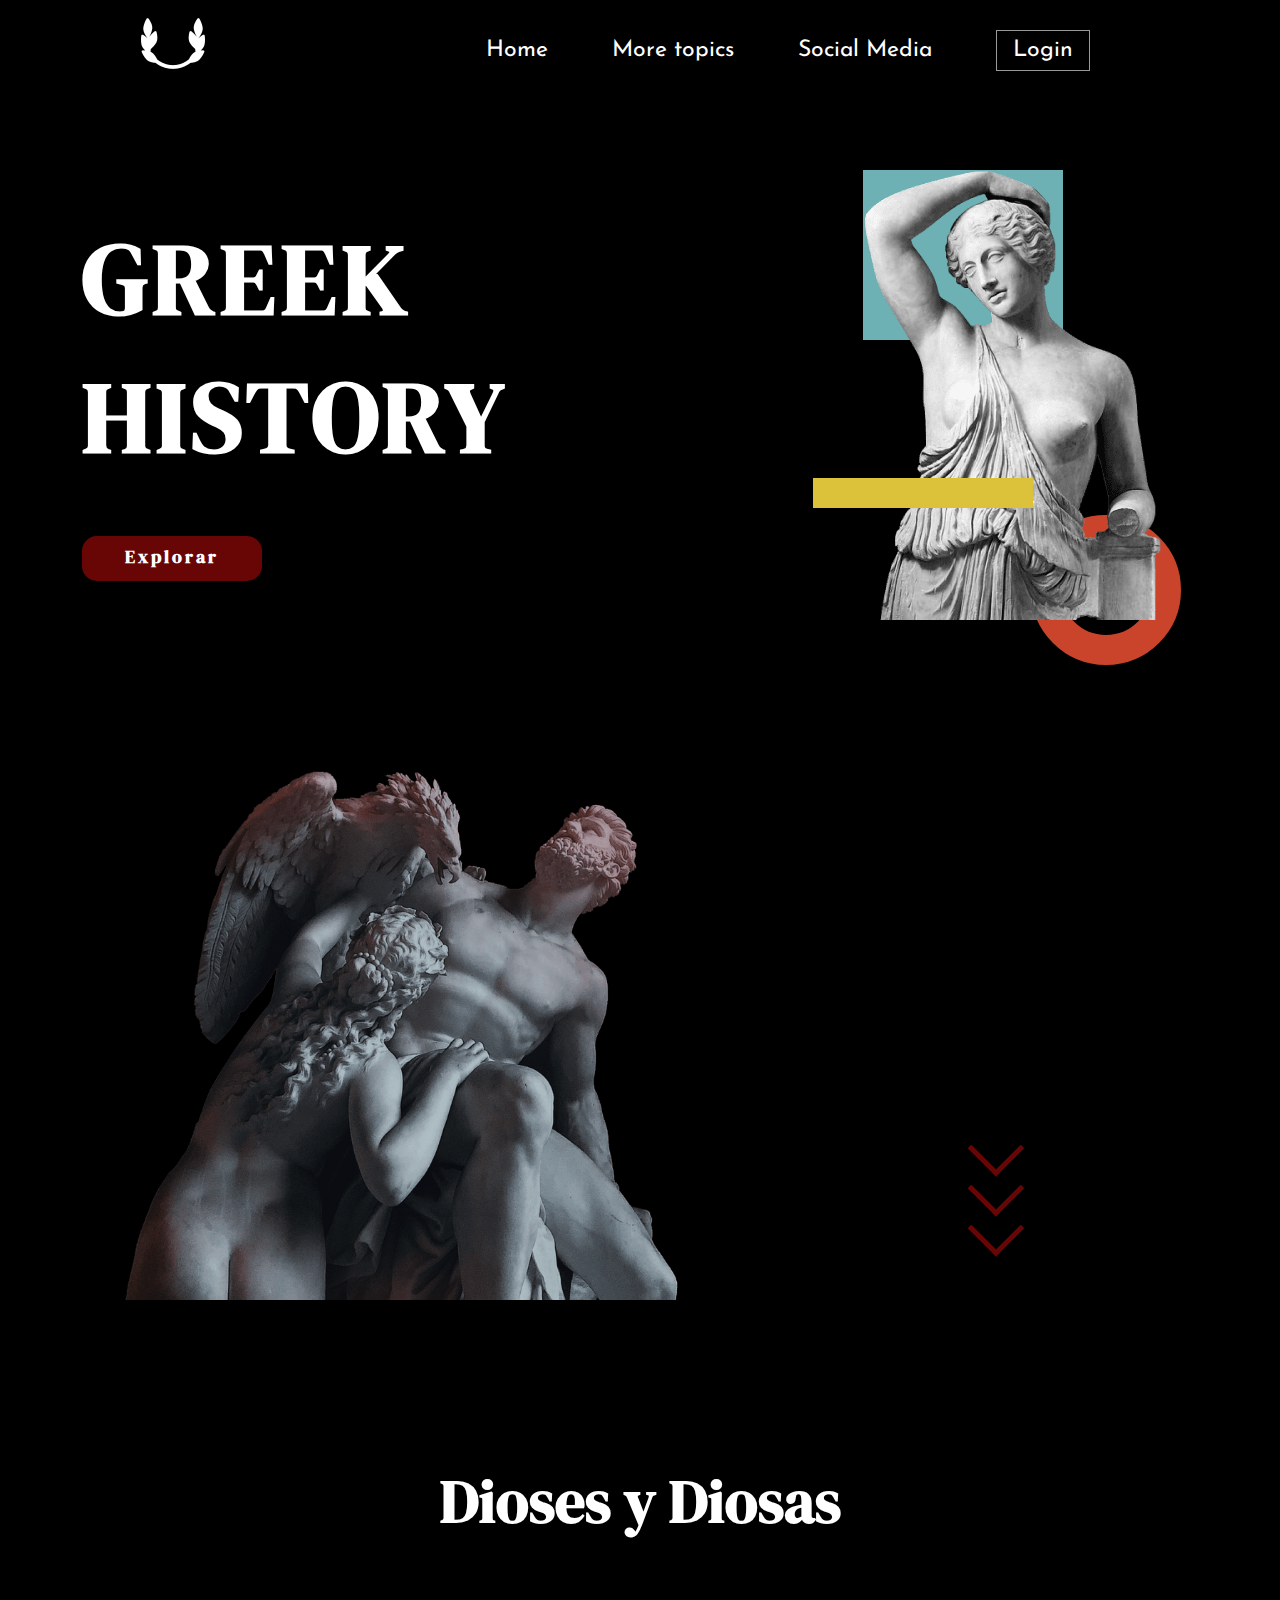
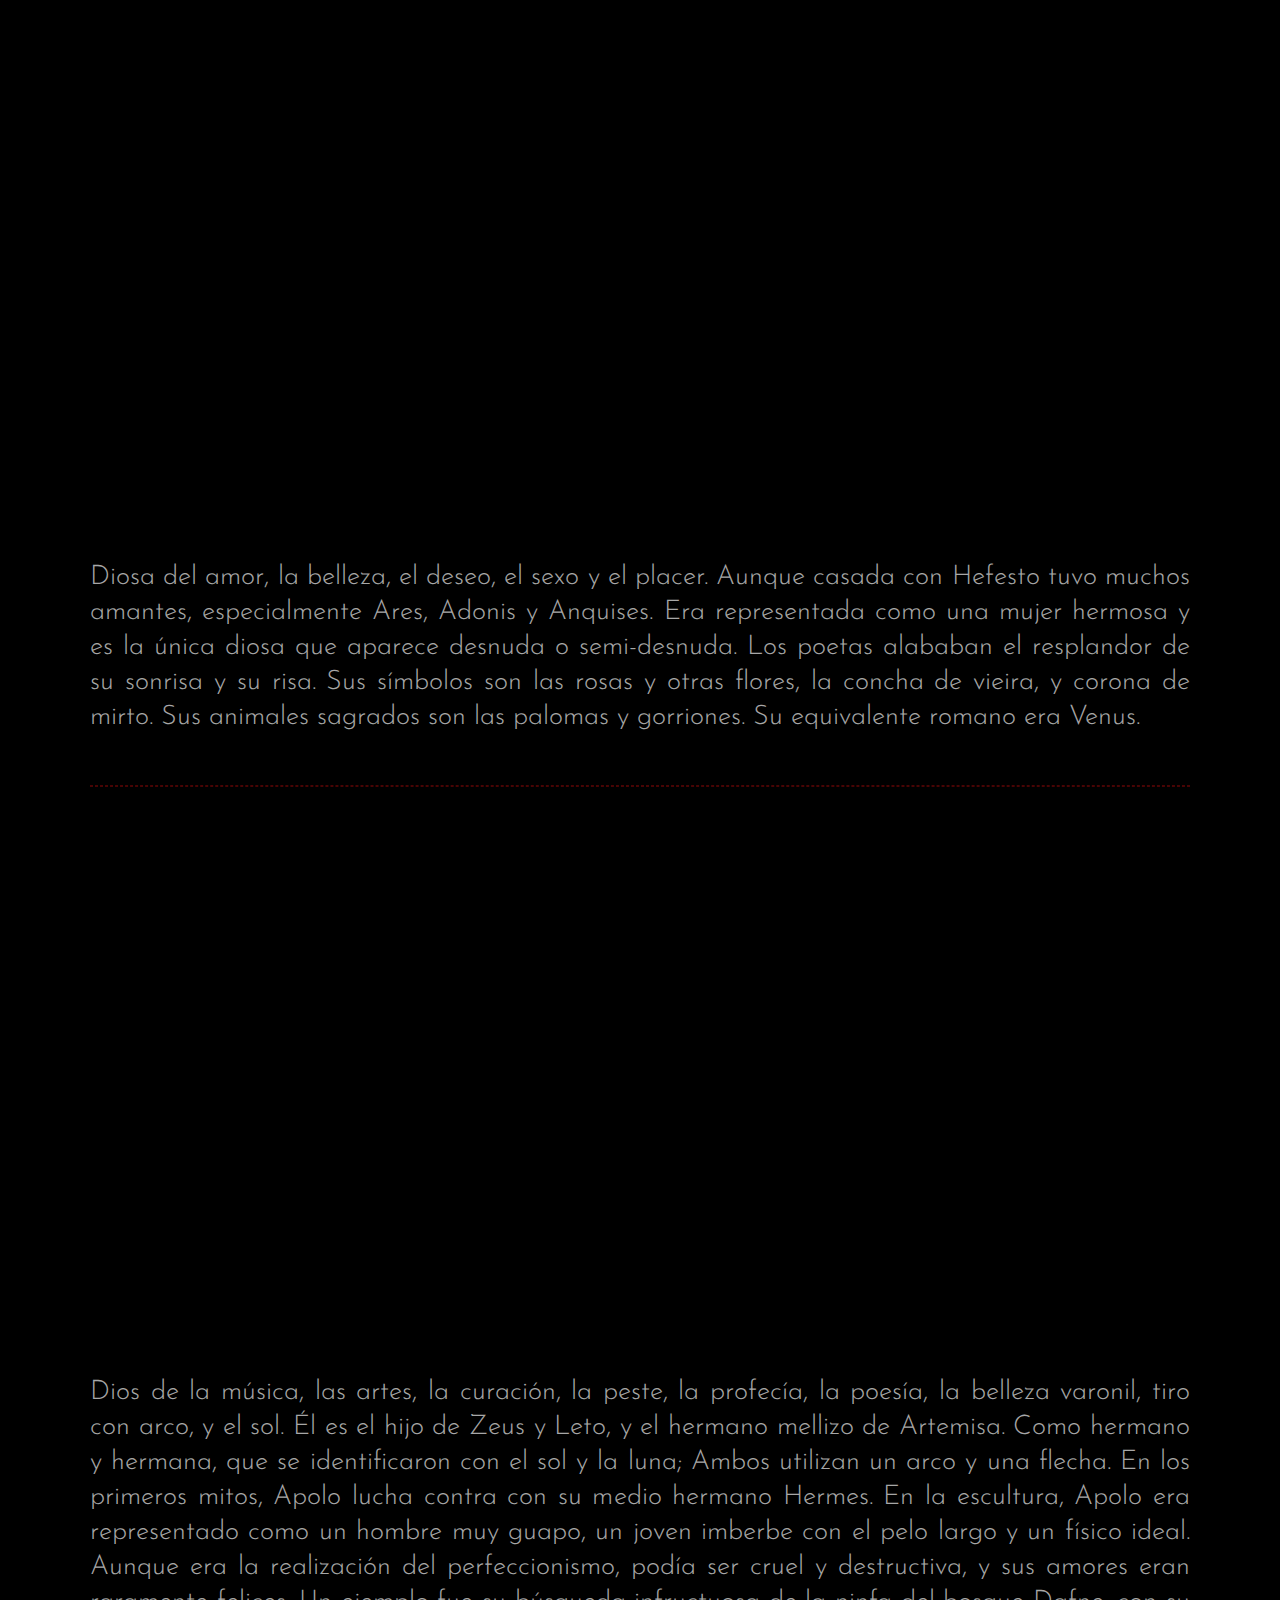
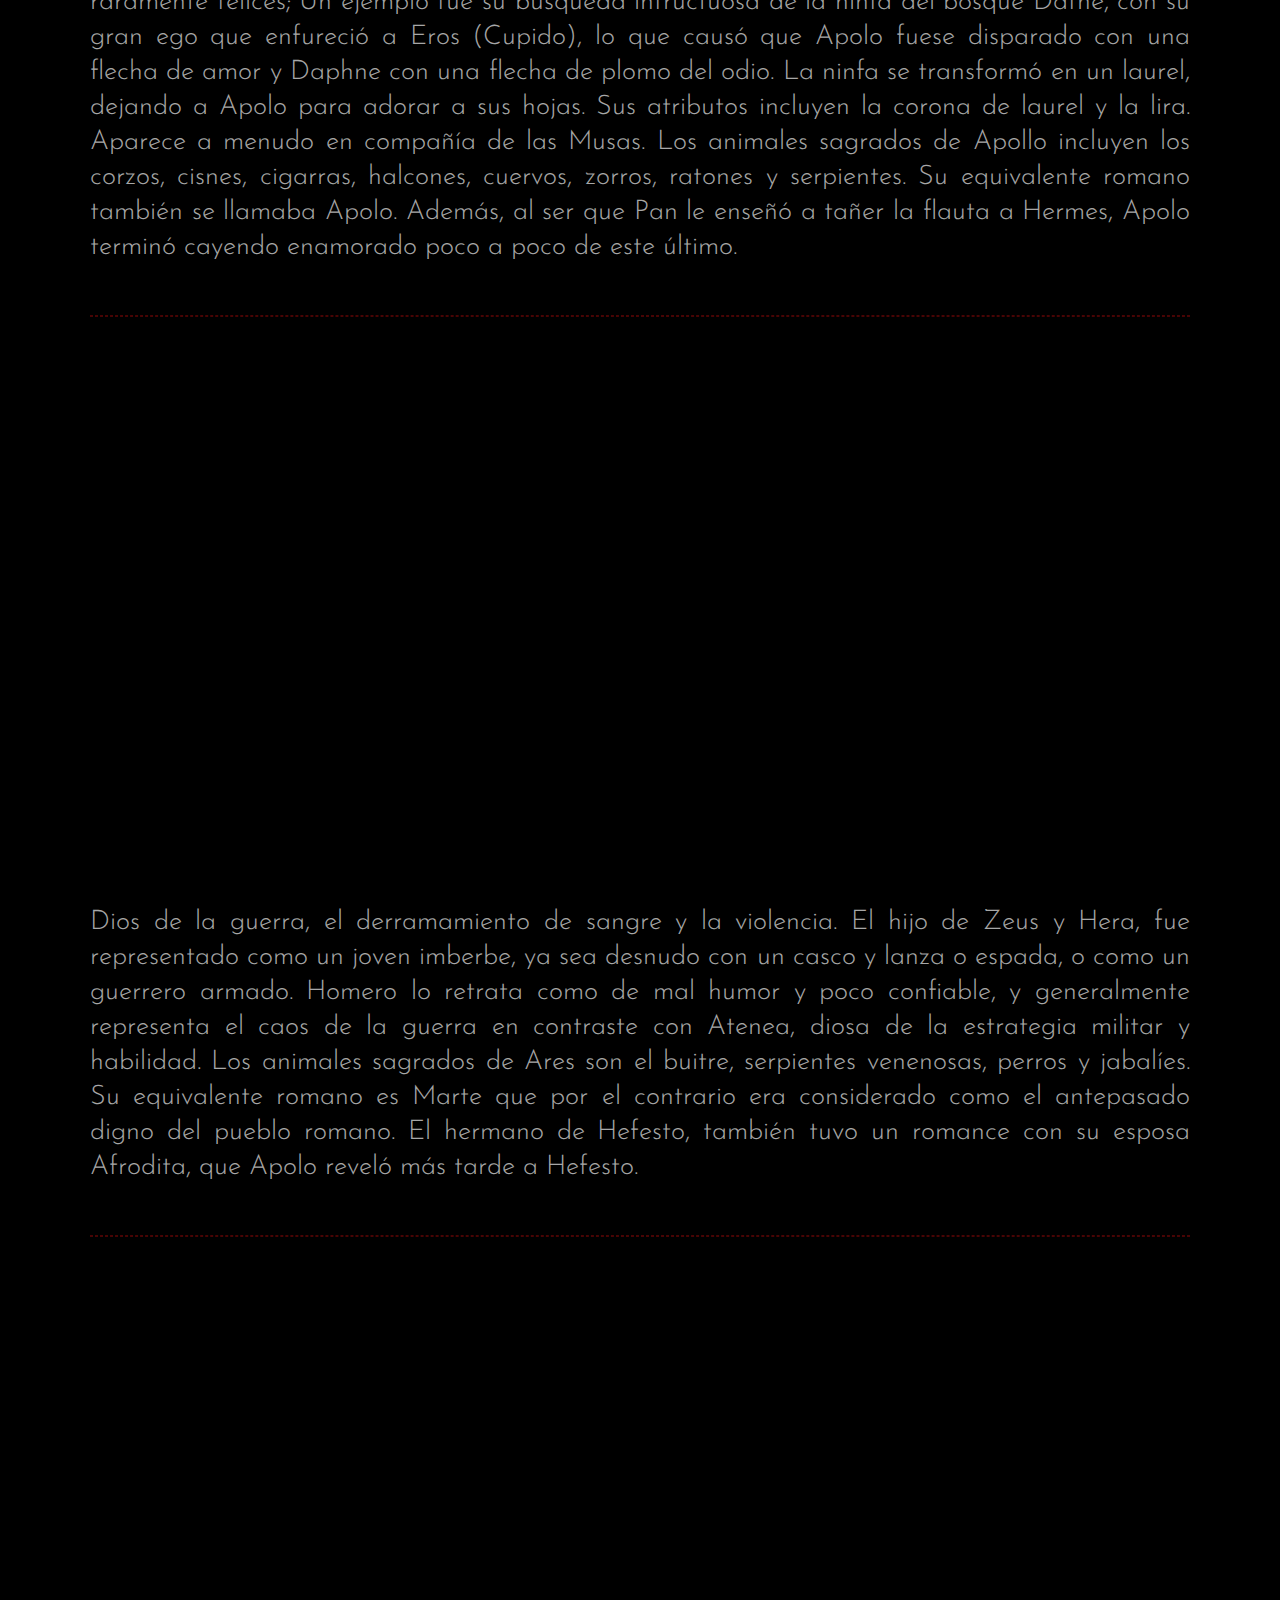
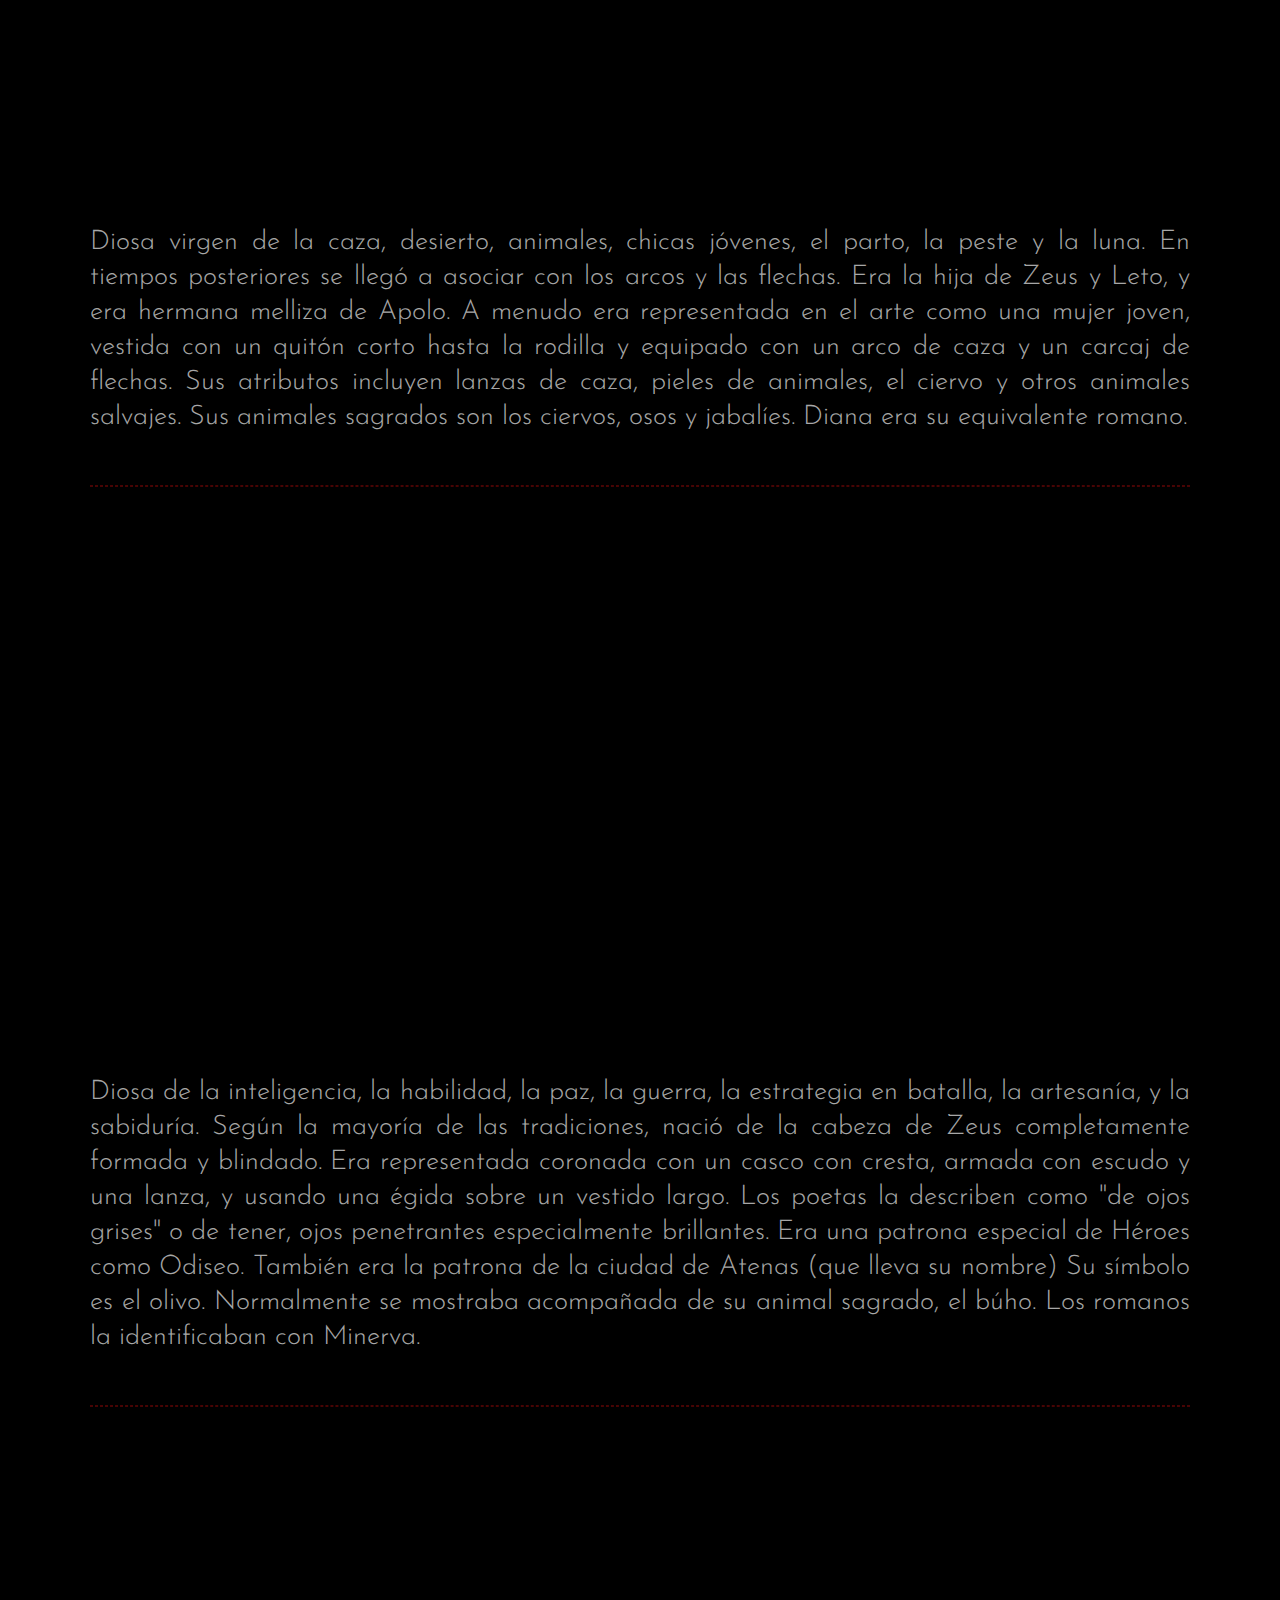
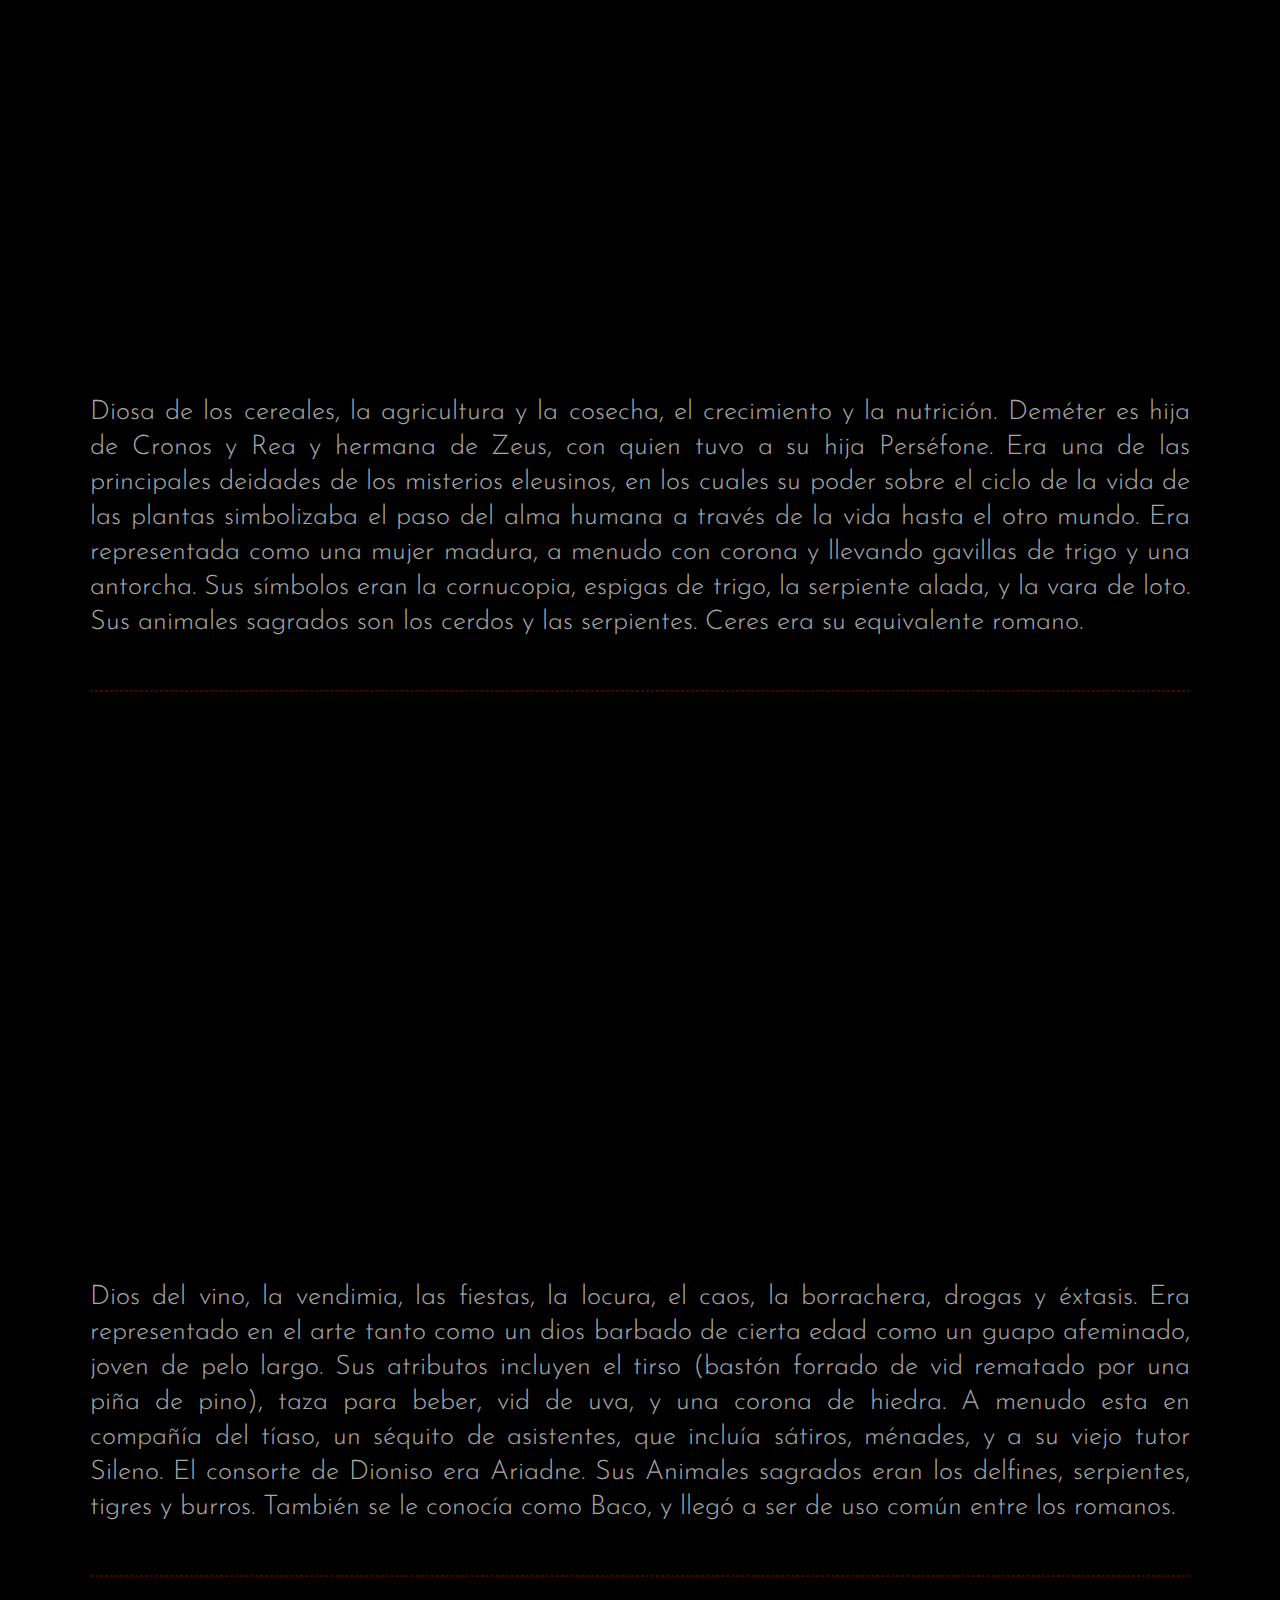
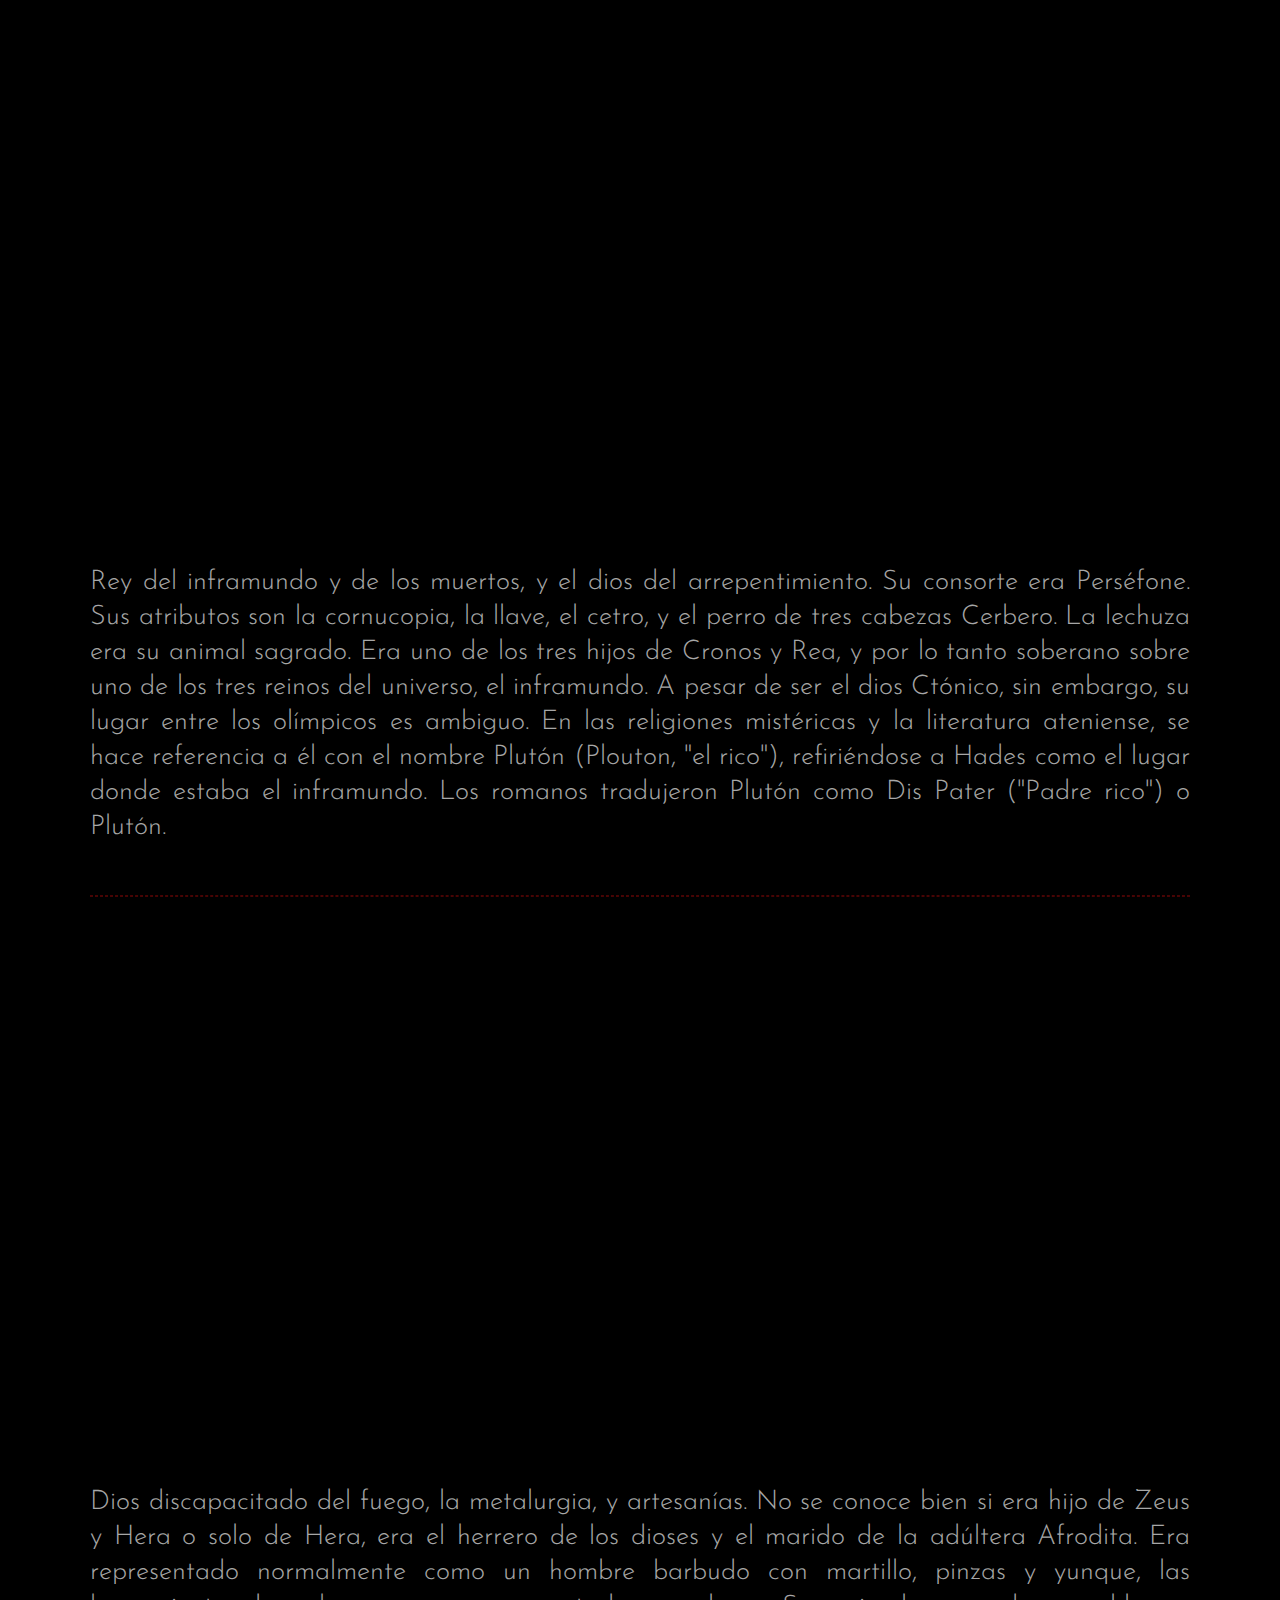
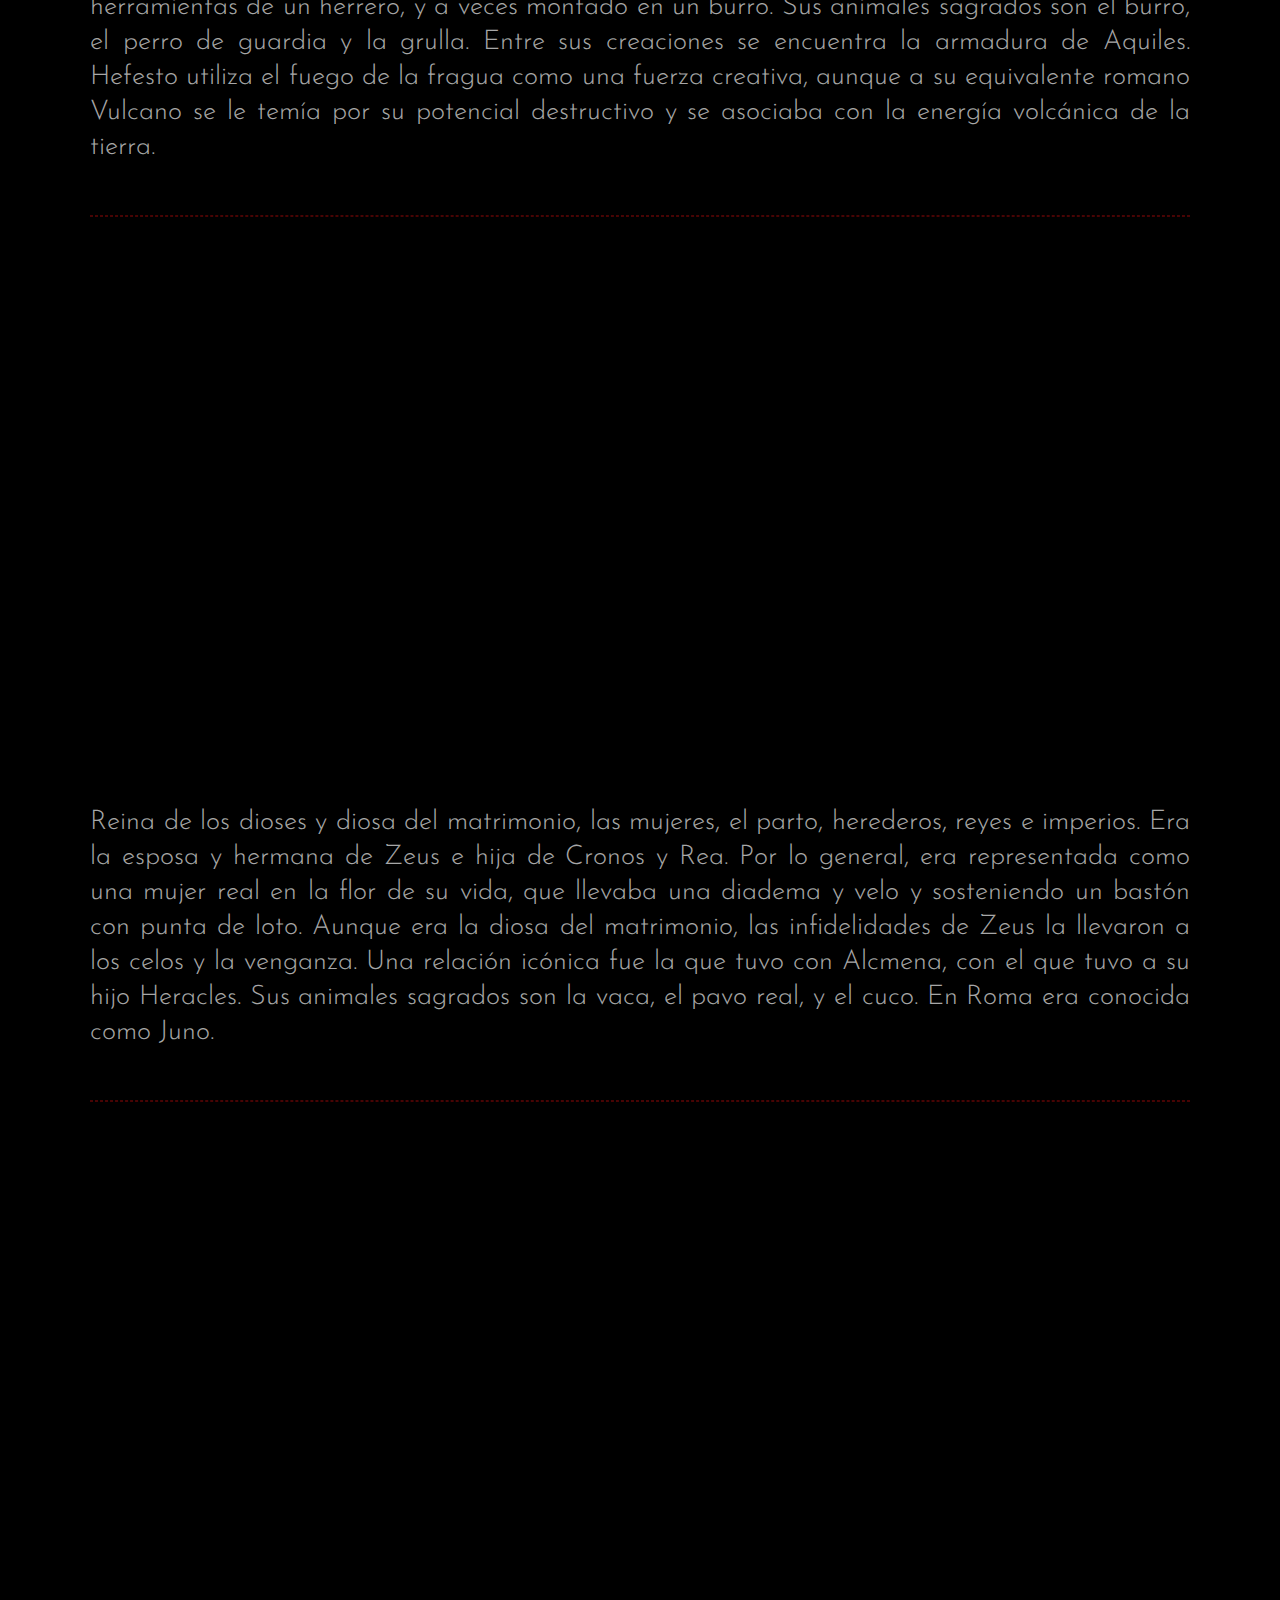
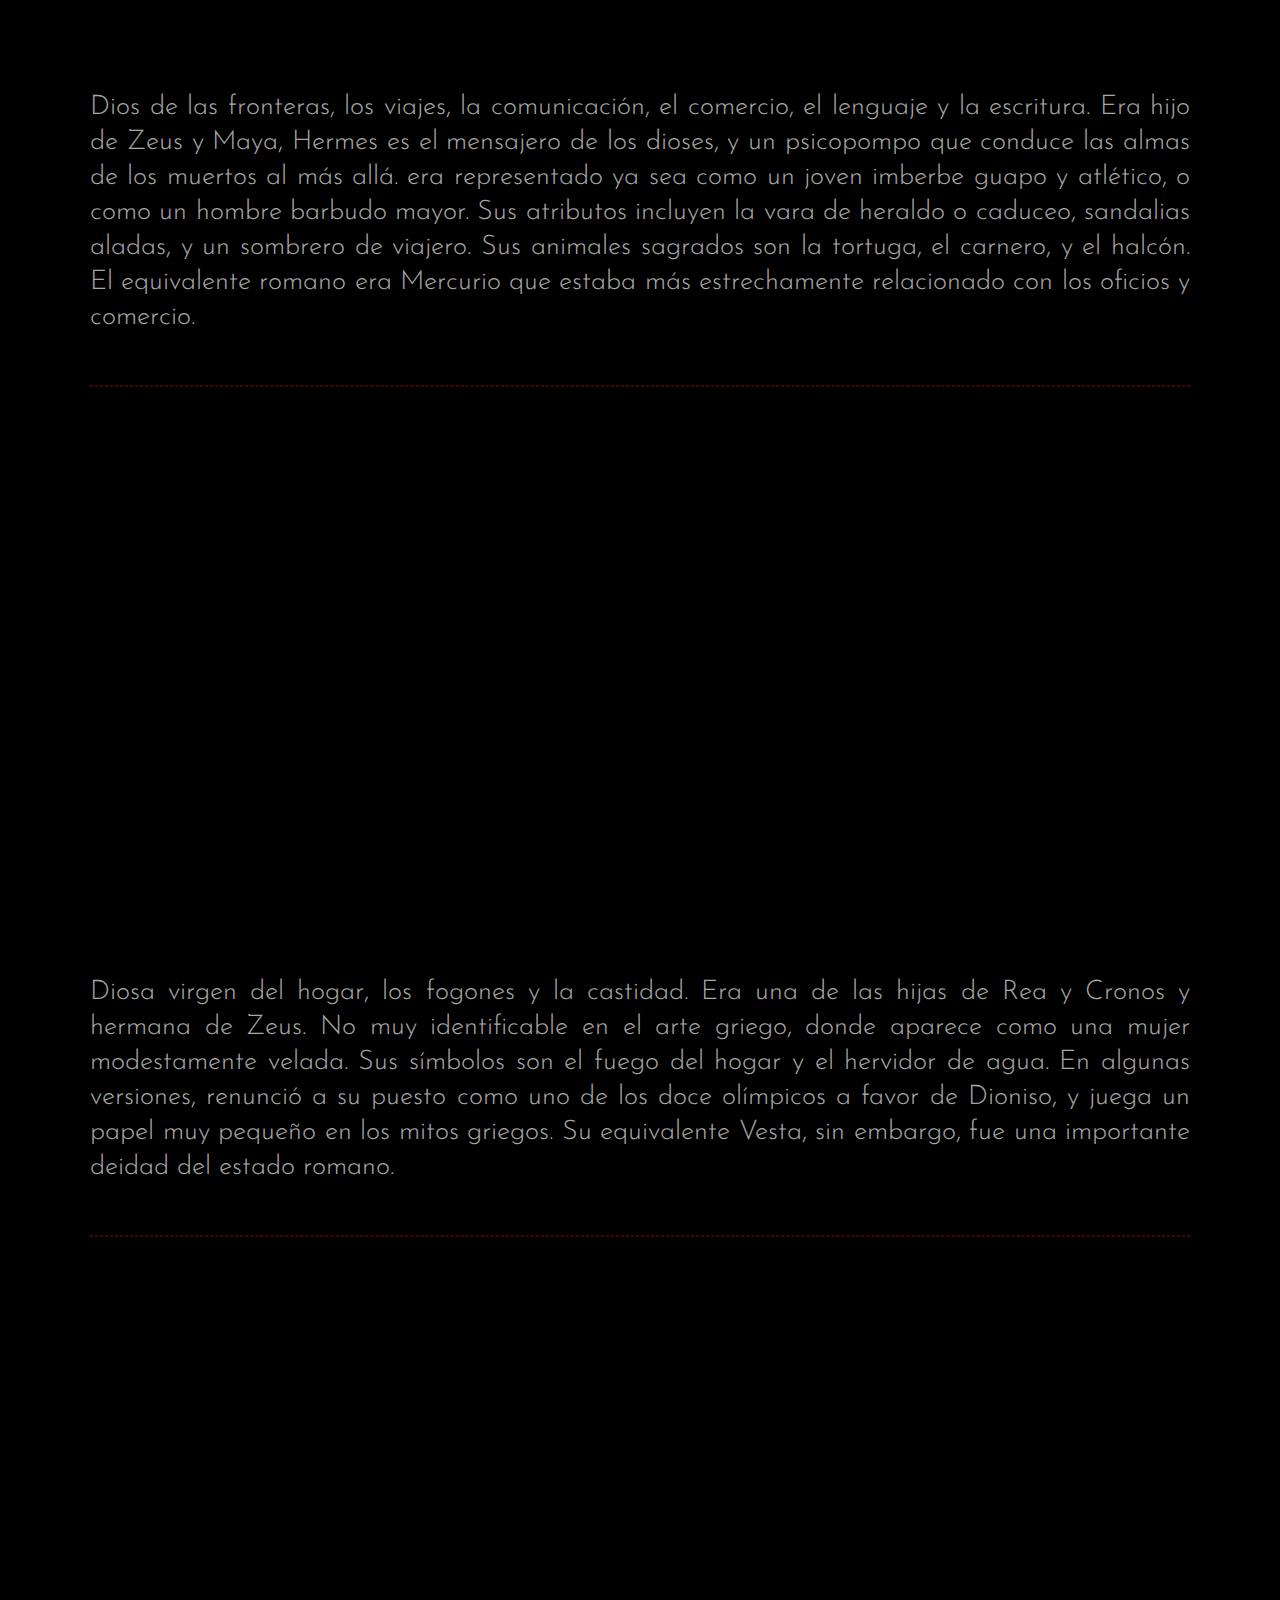
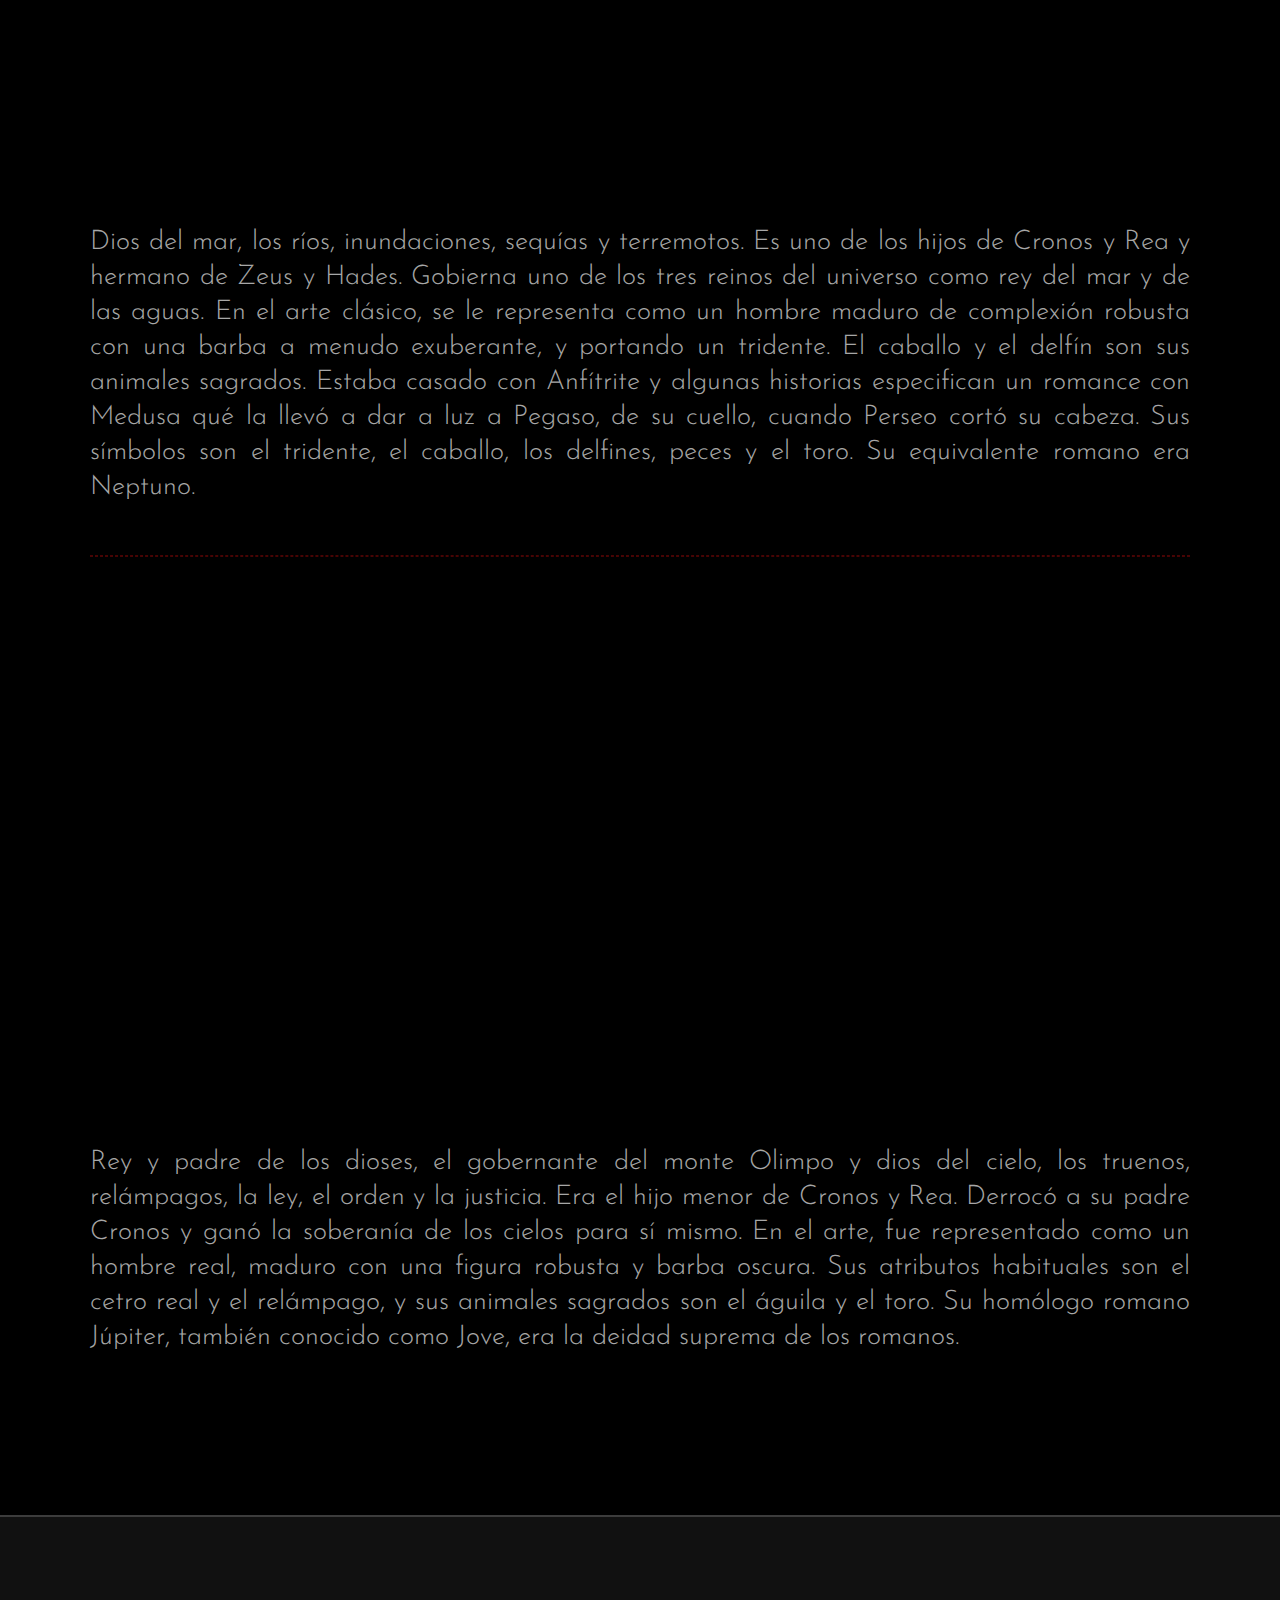
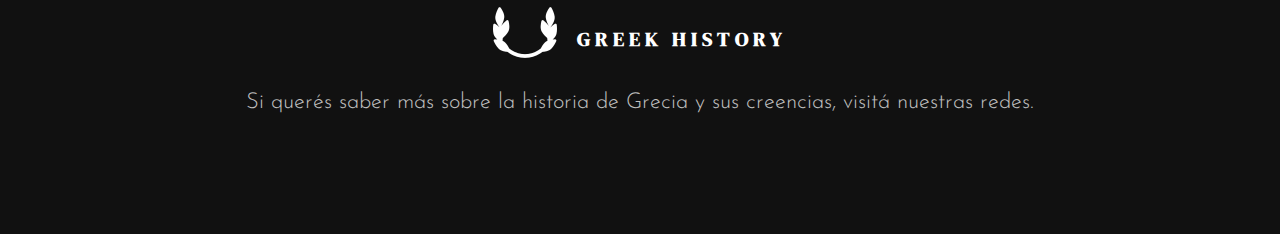
<file: index.html>
<!DOCTYPE html>
<html lang="en">
<head>
    <meta charset="UTF-8">
    <meta http-equiv="X-UA-Compatible" content="IE=edge">
    <meta name="viewport" content="width=device-width, initial-scale=1.0">
    <title>GREEK HISTORY</title>
    <link rel="icon" href="assets/img/logo-black.png" type="image/png">
    <link rel="stylesheet" href="css/style.css">
    <link rel="preconnect" href="https://fonts.googleapis.com">
    <link rel="preconnect" href="https://fonts.gstatic.com" crossorigin>
    <link href="https://fonts.googleapis.com/css2?family=DM+Serif+Display&family=Josefin+Sans:wght@300;400;700&display=swap" rel="stylesheet">
    <link href="https://unpkg.com/aos@2.3.1/dist/aos.css" rel="stylesheet">
    <link rel="stylesheet" href="https://cdnjs.cloudflare.com/ajax/libs/font-awesome/6.1.1/css/all.min.css" integrity="sha512-KfkfwYDsLkIlwQp6LFnl8zNdLGxu9YAA1QvwINks4PhcElQSvqcyVLLD9aMhXd13uQjoXtEKNosOWaZqXgel0g==" crossorigin="anonymous" referrerpolicy="no-referrer">
</head>
<body>
    <!--Header-->
    <div class="section-container header-container">
        <header class="header">
            <div class="logo-container">
                <img src="assets/img/logo.png" alt="logo">
            </div>
            <nav class="navbar">
                <label for="toggle-menu" class="nav-toggle">
                    <img src="assets/img/menu.png">
                </label>
                <input type="checkbox" id="toggle-menu">
                <ul class="navbar-list">
                    <li><a href="#home">Home</a></li>
                    <li><a href="#topics">More topics</a></li>
                    <li><a href="#contact">Social Media</a></li>
                    <div class="cuenta">
                    <li><a href="login.html" class="login-style">Login</a></li>
                </div>
                </ul>
            </nav>
        </header>
    </div>
    <!--Hero-->
    <div>
        <section class="section" id="home">
            <div class="description-container">
                <div class="text-container">
                    <h1>GREEK HISTORY</h1>
                </div>
                <a href="#list" class="btn-explore">Explorar</a>
            </div>
            <div class="img-hero">
                <div class="figura1"></div>
                <div class="figura2"></div>
                <div class="figura3"></div>
            </div>
        </section>
    </div>
    <!--Section 1-->
    <div>
        <section class="section" id="list">
            <div class="about-img" data-aos="fade-right"  data-aos-duration="3000"></div>
            <div class="about-content">
              <h2 class="section-title" data-aos="fade-left"  data-aos-duration="3000">Figuras mitológicas</h2>
              <p class="section-p" data-aos="fade-right"  data-aos-duration="3000">
                Acá va una lista sobre las figuras más famosas de la mitología griega.</p>
                <div class="arrow about-content">
                    <span></span>
                    <span></span>
                    <span></span>
      
                </div>
            </div>
        </section>
    </div>
    <!--List-->
    <section id="dioses">
        <h2>Dioses y Diosas</h2>
        <div class="dioses-container">
            <!--Card 1-->
            <div class="container-list">
                <img src="assets/img/afrodita.png" alt="Avatar" data-aos="fade-down"
                data-aos-duration="3000">
                <div class="text-dioses">
                    <h3 data-aos="fade-right" data-aos-duration="3000">Afrodita</h3>
                    <p>Diosa del amor, la belleza, el deseo, el sexo y el placer. Aunque casada con Hefesto tuvo muchos amantes, especialmente Ares, Adonis y Anquises. Era representada como una mujer hermosa y es la única diosa que aparece desnuda o semi-desnuda. Los poetas alababan el resplandor de su sonrisa y su risa. Sus símbolos son las rosas y otras flores, la concha de vieira, y corona de mirto. Sus animales sagrados son las palomas y gorriones. Su equivalente romano era Venus.</p>
                </div>
                <div class="border-text"></div>
            </div>
            <!--Card 2-->
            <div class="container-list">
                <img src="assets/img/apolo.png" alt="Avatar"  data-aos="fade-down"
                data-aos-duration="3000">
                <div class="text-dioses">
                    <h3  data-aos="fade-right" data-aos-duration="3000">Apolo</h3>
                    <p>Dios de la música, las artes, la curación, la peste, la profecía, la poesía, la belleza varonil, tiro con arco, y el sol. Él es el hijo de Zeus y Leto, y el hermano mellizo de Artemisa. Como hermano y hermana, que se identificaron con el sol y la luna; Ambos utilizan un arco y una flecha. En los primeros mitos, Apolo lucha contra con su medio hermano Hermes. En la escultura, Apolo era representado como un hombre muy guapo, un joven imberbe con el pelo largo y un físico ideal. Aunque era la realización del perfeccionismo, podía ser cruel y destructiva, y sus amores eran raramente felices; Un ejemplo fue su búsqueda infructuosa de la ninfa del bosque Dafne, con su gran ego que enfureció a Eros (Cupido), lo que causó que Apolo fuese disparado con una flecha de amor y Daphne con una flecha de plomo del odio. La ninfa se transformó en un laurel, dejando a Apolo para adorar a sus hojas. Sus atributos incluyen la corona de laurel y la lira. Aparece a menudo en compañía de las Musas. Los animales sagrados de Apollo incluyen los corzos, cisnes, cigarras, halcones, cuervos, zorros, ratones y serpientes. Su equivalente romano también se llamaba Apolo. Además, al ser que Pan le enseñó a tañer la flauta a Hermes, Apolo terminó cayendo enamorado poco a poco de este último.</p>
                </div>
                <div class="border-text"></div>
            </div>
            <!--Card 3-->
            <div class="container-list">
                <img src="assets/img/ares.jpg" alt="Avatar"  data-aos="fade-down"
                data-aos-duration="3000">
                <div class="text-dioses">
                    <h3  data-aos="fade-right" data-aos-duration="3000">Ares</h3>
                    <p>Dios de la guerra, el derramamiento de sangre y la violencia. El hijo de Zeus y Hera, fue representado como un joven imberbe, ya sea desnudo con un casco y lanza o espada, o como un guerrero armado. Homero lo retrata como de mal humor y poco confiable, y generalmente representa el caos de la guerra en contraste con Atenea, diosa de la estrategia militar y habilidad. Los animales sagrados de Ares son el buitre, serpientes venenosas, perros y jabalíes. Su equivalente romano es Marte que por el contrario era considerado como el antepasado digno del pueblo romano. El hermano de Hefesto, también tuvo un romance con su esposa Afrodita, que Apolo reveló más tarde a Hefesto.</p>
                </div>
                <div class="border-text"></div>
            </div>
            <!--Card 4-->
            <div class="container-list">
                <img src="assets/img/artemisa.png" alt="Avatar"  data-aos="fade-down"
                data-aos-duration="3000">
                <div class="text-dioses">
                    <h3  data-aos="fade-right" data-aos-duration="3000">Artemisa</h3>
                    <p>Diosa virgen de la caza, desierto, animales, chicas jóvenes, el parto, la peste y la luna. En tiempos posteriores se llegó a asociar con los arcos y las flechas. Era la hija de Zeus y Leto, y era hermana melliza de Apolo. A menudo era representada en el arte como una mujer joven, vestida con un quitón corto hasta la rodilla y equipado con un arco de caza y un carcaj de flechas. Sus atributos incluyen lanzas de caza, pieles de animales, el ciervo y otros animales salvajes. Sus animales sagrados son los ciervos, osos y jabalíes. Diana era su equivalente romano.</p>
                </div>
                <div class="border-text"></div>
            </div>
              <!--Card 5-->
            <div class="container-list">
                <img src="assets/img/atenea.jpg" alt="Avatar"  data-aos="fade-down"
                data-aos-duration="3000">
                <div class="text-dioses">
                    <h3  data-aos="fade-right" data-aos-duration="3000">Atenea</h3>
                    <p>Diosa de la inteligencia, la habilidad, la paz, la guerra, la estrategia en batalla, la artesanía, y la sabiduría. Según la mayoría de las tradiciones, nació de la cabeza de Zeus completamente formada y blindado. Era representada coronada con un casco con cresta, armada con escudo y una lanza, y usando una égida sobre un vestido largo. Los poetas la describen como "de ojos grises" o de tener, ojos penetrantes especialmente brillantes. Era una patrona especial de Héroes como Odiseo. También era la patrona de la ciudad de Atenas (que lleva su nombre) Su símbolo es el olivo. Normalmente se mostraba acompañada de su animal sagrado, el búho. Los romanos la identificaban con Minerva.</p>
                </div>
                <div class="border-text"></div>
            </div>
              <!--Card 6-->
            <div class="container-list">
                <img src="assets/img/demeter.jpg" alt="Avatar"  data-aos="fade-down"
                data-aos-duration="3000">
                <div class="text-dioses">
                    <h3  data-aos="fade-right" data-aos-duration="3000">Deméter</h3>
                    <p>Diosa de los cereales, la agricultura y la cosecha, el crecimiento y la nutrición. Deméter es hija de Cronos y Rea y hermana de Zeus, con quien tuvo a su hija Perséfone. Era una de las principales deidades de los misterios eleusinos, en los cuales su poder sobre el ciclo de la vida de las plantas simbolizaba el paso del alma humana a través de la vida hasta el otro mundo. Era representada como una mujer madura, a menudo con corona y llevando gavillas de trigo y una antorcha. Sus símbolos eran la cornucopia, espigas de trigo, la serpiente alada, y la vara de loto. Sus animales sagrados son los cerdos y las serpientes. Ceres era su equivalente romano.</p>
                </div>
                <div class="border-text"></div>
            </div>
              <!--Card 7-->
            <div class="container-list">
                <img src="assets/img/dioniso.jpg" alt="Avatar"  data-aos="fade-down"
                data-aos-duration="3000">
                <div class="text-dioses">
                    <h3 data-aos="fade-right" data-aos-duration="3000">Dioniso</h3>
                    <p>Dios del vino, la vendimia, las fiestas, la locura, el caos, la borrachera, drogas y éxtasis. Era representado en el arte tanto como un dios barbado de cierta edad como un guapo afeminado, joven de pelo largo. Sus atributos incluyen el tirso (bastón forrado de vid rematado por una piña de pino), taza para beber, vid de uva, y una corona de hiedra. A menudo esta en compañía del tíaso, un séquito de asistentes, que incluía sátiros, ménades, y a su viejo tutor Sileno. El consorte de Dioniso era Ariadne. Sus Animales sagrados eran los delfines, serpientes, tigres y burros. También se le conocía como Baco, y llegó a ser de uso común entre los romanos.</p>
                </div>
                <div class="border-text"></div>
            </div>
              <!--Card 8-->
            <div class="container-list">
                <img src="assets/img/hades.jpg" alt="Avatar"  data-aos="fade-down"
                data-aos-duration="3000">
                <div class="text-dioses">
                    <h3 data-aos="fade-right" data-aos-duration="3000">Hades</h3>
                    <p>Rey del inframundo y de los muertos, y el dios del arrepentimiento. Su consorte era Perséfone. Sus atributos son la cornucopia, la llave, el cetro, y el perro de tres cabezas Cerbero. La lechuza era su animal sagrado. Era uno de los tres hijos de Cronos y Rea, y por lo tanto soberano sobre uno de los tres reinos del universo, el inframundo. A pesar de ser el dios Ctónico, sin embargo, su lugar entre los olímpicos es ambiguo. En las religiones mistéricas y la literatura ateniense, se hace referencia a él con el nombre Plutón (Plouton, "el rico"), refiriéndose a Hades como el lugar donde estaba el inframundo. Los romanos tradujeron Plutón como Dis Pater ("Padre rico") o Plutón.</p>
                </div>
                <div class="border-text"></div>
            </div>
              <!--Card 9-->
            <div class="container-list">
                <img src="assets/img/hefesto.jpg" alt="Avatar"  data-aos="fade-down"
                data-aos-duration="3000">
                <div class="text-dioses">
                    <h3 data-aos="fade-right" data-aos-duration="3000">Hefesto</h3>
                    <p>Dios discapacitado del fuego, la metalurgia, y artesanías. No se conoce bien si era hijo de Zeus y Hera o solo de Hera, era el herrero de los dioses y el marido de la adúltera Afrodita. Era representado normalmente como un hombre barbudo con martillo, pinzas y yunque, las herramientas de un herrero, y a veces montado en un burro. Sus animales sagrados son el burro, el perro de guardia y la grulla. Entre sus creaciones se encuentra la armadura de Aquiles. Hefesto utiliza el fuego de la fragua como una fuerza creativa, aunque a su equivalente romano Vulcano se le temía por su potencial destructivo y se asociaba con la energía volcánica de la tierra.</p>
                </div>
                <div class="border-text"></div>
            </div>
              <!--Card 10-->
            <div class="container-list">
                <img src="assets/img/hera.jpg" alt="Avatar"  data-aos="fade-down"
                data-aos-duration="3000">
                <div class="text-dioses">
                    <h3 data-aos="fade-right" data-aos-duration="3000">Hera</h3>
                    <p>Reina de los dioses y diosa del matrimonio, las mujeres, el parto, herederos, reyes e imperios. Era la esposa y hermana de Zeus e hija de Cronos y Rea. Por lo general, era representada como una mujer real en la flor de su vida, que llevaba una diadema y velo y sosteniendo un bastón con punta de loto. Aunque era la diosa del matrimonio, las infidelidades de Zeus la llevaron a los celos y la venganza. Una relación icónica fue la que tuvo con Alcmena, con el que tuvo a su hijo Heracles. Sus animales sagrados son la vaca, el pavo real, y el cuco. En Roma era conocida como Juno.</p>
                </div>
                <div class="border-text"></div>
            </div>
               <!--Card 11-->
               <div class="container-list">
                <img src="assets/img/hermes.jpg" alt="Avatar"  data-aos="fade-down"
                data-aos-duration="3000">
                <div class="text-dioses">
                    <h3 data-aos="fade-right" data-aos-duration="3000">Hermes</h3>
                    <p>Dios de las fronteras, los viajes, la comunicación, el comercio, el lenguaje y la escritura. Era hijo de Zeus y Maya, Hermes es el mensajero de los dioses, y un psicopompo que conduce las almas de los muertos al más allá. era representado ya sea como un joven imberbe guapo y atlético, o como un hombre barbudo mayor. Sus atributos incluyen la vara de heraldo o caduceo, sandalias aladas, y un sombrero de viajero. Sus animales sagrados son la tortuga, el carnero, y el halcón. El equivalente romano era Mercurio que estaba más estrechamente relacionado con los oficios y comercio.</p>
                </div>
                <div class="border-text"></div>
            </div>
               <!--Card 12-->
               <div class="container-list">
                <img src="assets/img/hestia.png" alt="Avatar"  data-aos="fade-down"
                data-aos-duration="3000">
                <div class="text-dioses">
                    <h3 data-aos="fade-right" data-aos-duration="3000">Hestia</h3>
                    <p>Diosa virgen del hogar, los fogones y la castidad. Era una de las hijas de Rea y Cronos y hermana de Zeus. No muy identificable en el arte griego, donde aparece como una mujer modestamente velada. Sus símbolos son el fuego del hogar y el hervidor de agua. En algunas versiones, renunció a su puesto como uno de los doce olímpicos a favor de Dioniso, y juega un papel muy pequeño en los mitos griegos. Su equivalente Vesta, sin embargo, fue una importante deidad del estado romano.</p>
                </div>
                <div class="border-text"></div>
            </div>
               <!--Card 13-->
               <div class="container-list">
                <img src="assets/img/poseidon.jpg" alt="Avatar"  data-aos="fade-down"
                data-aos-duration="3000">
                <div class="text-dioses">
                    <h3 data-aos="fade-right" data-aos-duration="3000">Poseidón</h3>
                    <p>Dios del mar, los ríos, inundaciones, sequías y terremotos. Es uno de los hijos de Cronos y Rea y hermano de Zeus y Hades. Gobierna uno de los tres reinos del universo como rey del mar y de las aguas. En el arte clásico, se le representa como un hombre maduro de complexión robusta con una barba a menudo exuberante, y portando un tridente. El caballo y el delfín son sus animales sagrados. Estaba casado con Anfítrite y algunas historias especifican un romance con Medusa qué la llevó a dar a luz a Pegaso, de su cuello, cuando Perseo cortó su cabeza. Sus símbolos son el tridente, el caballo, los delfines, peces y el toro. Su equivalente romano era Neptuno.</p>
                </div>
                <div class="border-text"></div>
            </div>
             <!--Card 14-->
             <div class="container-list">
                <img src="assets/img/zeus.jpg" alt="Avatar"  data-aos="fade-down"
                data-aos-duration="3000">
                <div class="text-dioses">
                    <h3 data-aos="fade-right" data-aos-duration="3000">Zeus</h3>
                    <p>Rey y padre de los dioses, el gobernante del monte Olimpo y dios del cielo, los truenos, relámpagos, la ley, el orden y la justicia. Era el hijo menor de Cronos y Rea. Derrocó a su padre Cronos y ganó la soberanía de los cielos para sí mismo. En el arte, fue representado como un hombre real, maduro con una figura robusta y barba oscura. Sus atributos habituales son el cetro real y el relámpago, y sus animales sagrados son el águila y el toro. Su homólogo romano Júpiter, también conocido como Jove, era la deidad suprema de los romanos.</p>
                </div>
            </div>
        </div>
    </section>
    <div class="border-footer"></div>
    <!--Footer-->
    <footer class="footer" id="contact">
        <div class="footer-container">
            <div class="logo-container">
                <img src="assets/img/logo.png" alt="logo">
                <h3>GREEK HISTORY</h3>
            </div>
            <div class="social-media-container">
                <p>Si querés saber más sobre la historia de Grecia y sus creencias, visitá nuestras redes.</p>
                <div class="social-media">
                    <i class="fa-brands fa-youtube"></i>
                    <i class="fa-brands fa-instagram"></i>
                    <i class="fa-brands fa-discord"></i>
                </div>
            </div>
        </div>
    </footer>
    <script src="https://unpkg.com/aos@2.3.1/dist/aos.js"></script>
    <script>
        AOS.init();
      </script>
</body>
</html>
</file>
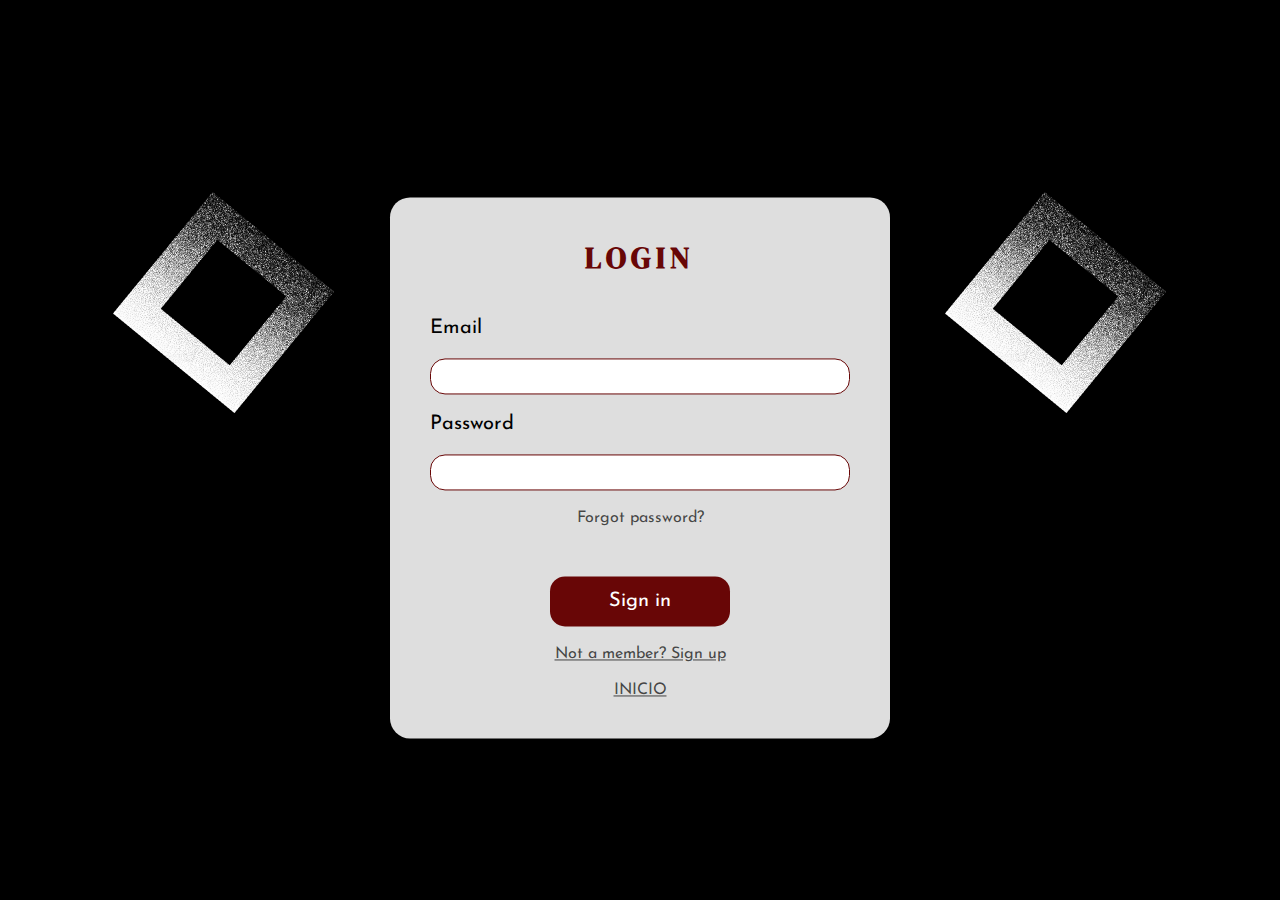
<file: login.html>
<!DOCTYPE html>
<html lang="en">
<head>
    <meta charset="UTF-8">
    <meta http-equiv="X-UA-Compatible" content="IE=edge">
    <meta name="viewport" content="width=device-width, initial-scale=1.0">
    <title>GREEK HISTORY</title>
    <link rel="icon" href="assets/img/logo-black.png" type="image/png">
    <link rel="stylesheet" href="css/login.css">
    <link rel="preconnect" href="https://fonts.googleapis.com">
    <link rel="preconnect" href="https://fonts.gstatic.com" crossorigin>
    <link href="https://fonts.googleapis.com/css2?family=DM+Serif+Display&family=Josefin+Sans:wght@300;400;700&display=swap" rel="stylesheet">
    <link href="https://unpkg.com/aos@2.3.1/dist/aos.css" rel="stylesheet">

</head>
<body>
    <!--Login-->
   <section>
    <div class="img-login">
        <img src="assets/img/footer-img.png">
        <img src="assets/img/footer-img.png">
    </div>
    <form class="form-container">
        <div class="input-container">
            <h2>Login</h2>
            <label for="email">Email</label>
            <input type="email" name="" required="" id="email">
            <label for="pass">Password</label>
            <input type="password" name="" required="" id="pass">
            <a href="#">Forgot password?</a>
        </div>
        <div class="btn-container">
            <button class="btn-sign">Sign in</button>
            <a href="signup.html">Not a member? Sign up</a>
            <a href="index.html">INICIO</a>
        </div>
    </form>
   </section>
</body>
</html>
</file>
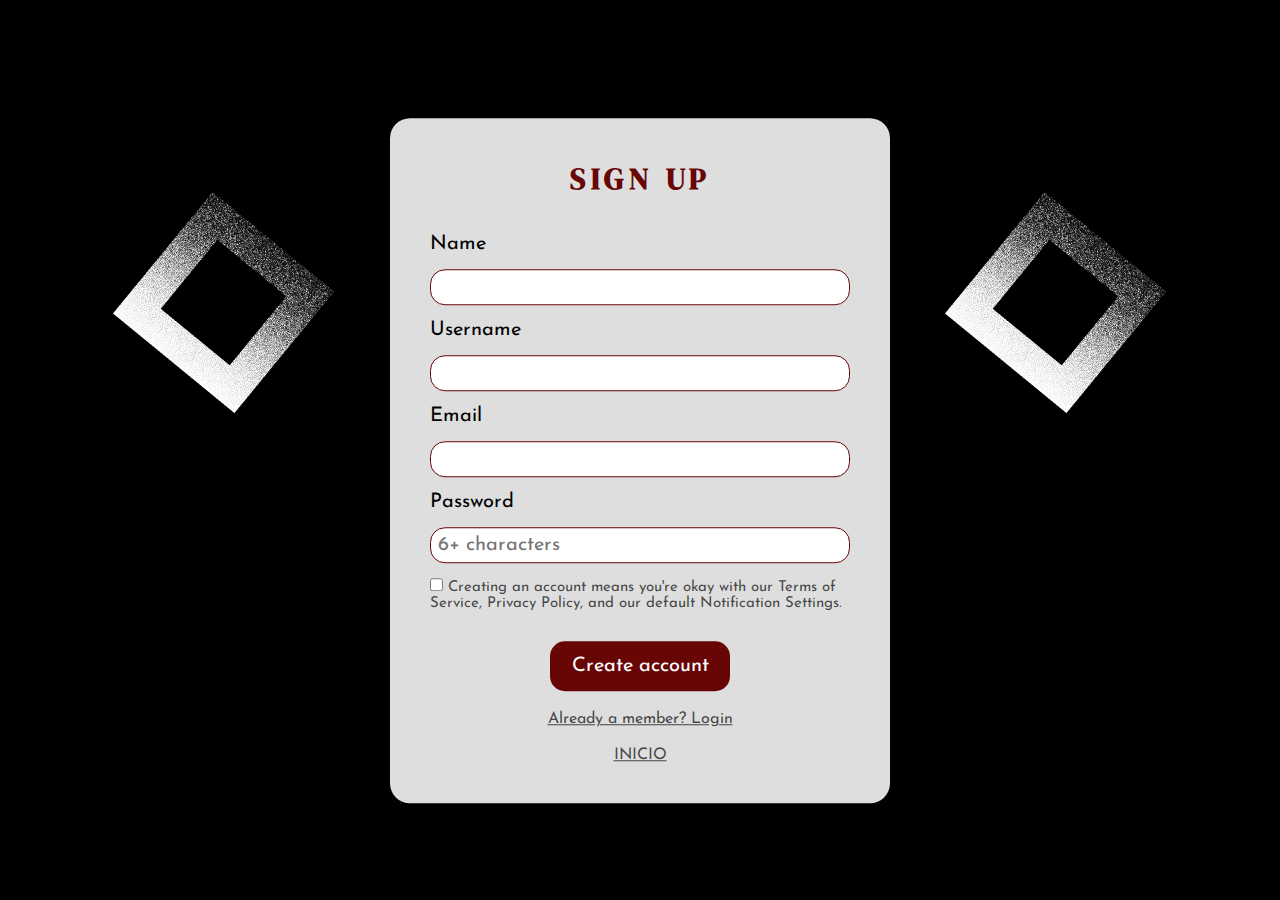
<file: signup.html>
<!DOCTYPE html>
<html lang="en">
<head>
    <meta charset="UTF-8">
    <meta http-equiv="X-UA-Compatible" content="IE=edge">
    <meta name="viewport" content="width=device-width, initial-scale=1.0">
    <title>GREEK HISTORY</title>
    <link rel="icon" href="assets/img/logo-black.png" type="image/png">
    <link rel="preconnect" href="https://fonts.googleapis.com">
    <link rel="preconnect" href="https://fonts.gstatic.com" crossorigin>
    <link href="https://fonts.googleapis.com/css2?family=DM+Serif+Display&family=Josefin+Sans:wght@300;400;700&display=swap" rel="stylesheet">
    <link href="https://unpkg.com/aos@2.3.1/dist/aos.css" rel="stylesheet">
    <link rel="stylesheet" href="css/signup.css">

</head>
<body>
    <!--Sign up-->
   <section>
    <div class="img-login">
        <img src="assets/img/footer-img.png">
        <img src="assets/img/footer-img.png">
    </div>
    <form class="form-container">
        <div class="input-container">
            <h2>Sign up</h2>
            <label for="name">Name</label>
            <input type="name" name="" required="" id="name">
            <label for="user">Username</label>
            <input type="user" name="" required="" id="user">
            <label for="pass">Email</label>
            <input type="email" name="" required="" id="email">
            <label for="pass">Password</label>
            <input type="password" name="" required="" id="pass" placeholder="6+ characters">
            <div class="check-terms">
                <input type="checkbox" id="check">
                <label for="check">Creating an account means you're okay with our Terms of Service, Privacy Policy, and our default Notification Settings.</label>
            </div>
        </div>
        <div class="btn-container">
            <button class="btn-sign">Create account</button>
            <a href="login.html">Already a member? Login</a>
            <a href="index.html">INICIO</a>
        </div>
    </form>
   </section>
</body>
</html>
</file>
<file: css/style.css>
* {
    margin: 0;
    padding: 0;
    box-sizing: border-box;
    text-decoration: none;
    list-style: none;
}

html {
    scroll-behavior: smooth;
    scroll-padding-top: 100px;
    overflow-x: hidden;
}

body {
    background: #000;
    /*background: #390600;  /* fallback for old browsers 
    background: -webkit-linear-gradient(to right, #000, #390600);   
    background: linear-gradient(to right, #000, #390600); */
    height: 100vh;
    color: #fff;
    font-family: 'Josefin Sans', sans-serif;
}

*img {
    width: 100%;
    height: auto;
}
/*Header*/

.section-container {
    background: #000000;
}

.header-container {
    position: sticky;
    top:0%;
    z-index: 9999;
}

header {
    margin: 0 auto;
    max-width: 1300px;
    height: 100px;
    display: flex;
    justify-content: space-around;
    align-items: center;
    padding: 0px 50px 0px 0px;
}

.logo-container {
    height: 100%;
    display: flex;
    align-items: center;
    justify-content: center;
    max-width: 100%;
}

.navbar, .navbar-list {
    display: flex;
    justify-content: center;
    align-items: center;
}

.navbar-list {
    gap: 4rem;
}

.navbar img {
    cursor: pointer;
    display: none;
}

#toggle-menu {
    display: none;
}

.navbar a {
    color: #fff;
    font-size: 23px;
}

.navbar-list a:hover{
    color: rgba(255, 255, 255, 0.801);
}

.cuenta {
    display: flex;
    flex-direction: row;
    gap: 2rem;
}

.login-style {
    border: 1px solid rgba(255, 255, 255, 0.6);
    padding: 0.5rem 1rem;
}

.login-style:hover {
    background: #fff;
    transition: all 0.4s linear;
    color: #000;
}

.navbar-list li:last-child > a {
    border: 1px solid rgba(255, 255, 255, 0.6);
    padding: 0.5rem 1rem;
}

.navbar-list li:last-child > a:hover {
    background: #fff;
    transition: all 0.4s linear;
    color: #000;
}



@media (max-width: 992px) {

    .header {
        justify-content: space-between;
        padding: 0px 30px;
    }

    .navbar img {
        display: flex;

    }

    .navbar-list {
        position: absolute;
        background: #000;
        flex-direction: column;
        top: 100px;
        right: 0;
        width: 100%;
        height: calc(100vh - 100px);
        z-index: 9999;
        display: none;
    
    }

    .nav-toggle img {
        width: 35px;
        height: 35px;
    }

    #toggle-menu:checked + .navbar-list {
        display: flex;
        transition: all 0.5s linear;
    }
}

/*Hero*/

.section {
    display: flex;
    justify-content: center;
    align-items: center;
    margin: 0 auto;
    padding: 80px 0;
    width: 95%;
    max-width: 1300px;
 }

 #home {
    justify-content: space-between;
    flex-wrap: wrap;
    gap: 20px;
    padding: 70px 50px;
 }

 .btn-explore {
    font-family: 'DM Serif Display', serif;
    border: none;
    color: #323232;
    padding: 0.5rem 1rem;
    font-size: 18px;
    background: rgb(104, 6, 6);
    letter-spacing: 3px; 
    border-radius: 15px;
    color: #fff;
    width: 180px;
    height: 45px;
    text-align: center;
    font-weight: 700;
    cursor: pointer;
 }

 .btn-explore:hover {
    background: #fff;
    transition: all 0.4s linear;
    color: #000;
 }

 .description-container {
    display: flex;
    flex-direction: column;
    flex: 1 1 50%;
    gap: 50px;
    max-width: 100%;
 }

 .text-container {
    font-family: 'DM Serif Display', serif;
    max-width: max(60%, 300px);
    font-weight: 700;
    font-size: 50px;
    letter-spacing: 5px;
 }

 .img-hero {
    background-image: url(../assets/img/greekimg.png);
   /* background-position: center;
    background-repeat: no-repeat;
    background-size: cover;*/
    min-width: 250px;
    background-repeat: no-repeat;
    width: 30%;
    height: 450px;
    position: relative;
 }


 .figura1 {
    height: 150px;
    width: 150px;
    border: 30px solid #c9442a;
    border-radius: 50%;
    bottom: -10%;
    right: 5%;
    position: absolute;
    z-index: -1;
 }

 .figura2 {
    height: 170px;
    width: 200px;
    background-color: #6db1b5;
    position: absolute;
    z-index: -1;
 }

 .figura3 {
    height: 30px;
    width: 220px;
    background-color: #dcc13a;
    position: absolute;
    bottom: 25%;
    left: -15%;
    z-index: 1;
 }

 @media(max-width: 768px) {
    .img-hero {
       display: none;
     }

     .description-container {
       justify-content: center;
       align-items: center;
     }
     .text-container {
        font-size: 30px;
        text-align: center;
        line-height: 3.3rem;
     }

     .btn-explore {
        font-size: 14px;
        width: auto;
        height: 40px;
        max-width: 100%;
     }

     
}

 /*Section 1*/

 .about-img {
    max-width: 100%;
    background-image: url(../assets/img/list.png);
    background-position: center;
    background-repeat: no-repeat;
    background-size: cover;
    min-width: 250px;
    background-repeat: no-repeat;
    height: 530px;
    width: 570px;
 }

 #list {
    display: flex;
    gap: 15%;
    flex-wrap: wrap;
 }

 .about-content {
    height: 400px;
    width: 300px;
    display: flex;
    flex-direction: column;
    gap: 20px;
  }

  .section-title {
    font-family: 'DM Serif Display', serif;
    font-size: 60px;
  }

  .section-p {
    font-size: 25px;
    font-weight: 300;
  }

  .arrow{
    /*position: absolute;
    top: 50%;
    left: 50%;*/
    transform: translate(40%, 20%);
   
    
}
.arrow span{
    display: flex;
    width: 40px;
    height: 40px;
    border-bottom: 5px solid rgb(104, 6, 6);
    border-right: 5px solid rgb(104, 6, 6);
    transform: rotate(45deg);
    margin: -10px;
    animation: animate 2s infinite;
}
.arrow span:nth-child(2){
    animation-delay: -0.2s;
}
.arrow span:nth-child(3){
    animation-delay: -0.4s;
}
@keyframes animate {
    0%{
        opacity: 0;
        transform: rotate(45deg) translate(-20px,-20px);
    }
    50%{
        opacity: 1;
    }
    100%{
        opacity: 0;
        transform: rotate(45deg) translate(20px,20px);
    }
}

  @media (max-width: 768px) {
    #list {
      flex-direction: column;
      gap: 5px;
    }

    .about-img {
        background-size: cover;
        height: 320px;
        width: 320px;
        position: relative;
        opacity: 0.5;
     }

    .about-content {
        align-items: center;
        justify-content: center;
        position: absolute;
        top: auto;
        overflow-x: hidden;
    }

    .section-title {
        text-align: center;
        font-size: 40px;
    }
    
    .section-p {
        text-align: center;
        font-size: 20px;
    }

    .arrow {
        display: none;
    }
}

/*List*/

#dioses {
    padding: 80px 0;
}

#dioses h2 {
   text-align: center;
   font-family: 'DM Serif Display', serif;
   font-size: 60px;
   position: relative;
}

.dioses-container {
    display: flex;
    flex-direction: column;
    justify-content: center;
    align-items: center;
    margin: 0 auto;
    padding: 80px 0;
    width: 95%;
    max-width: 1300px;
}

.container-list{
    display: flex;
    flex-direction: column;
    align-items: center;
    justify-content: center;
    max-width: 100%;
}

.container-list img {
    border-radius: 15px;
    height: 380px;
    width: 280px;
    margin: 50px 0;
}

.text-dioses {
    display: flex;
    flex-direction: column;
    gap: 20px;
    max-width: 1100px;
}

.text-dioses h3 {
    text-align: center;
    font-family: 'DM Serif Display', serif;
    font-size: 28px;
    letter-spacing: 1rem;
    text-transform: uppercase;
}

.text-dioses p {
    font-weight: 300;
    font-size: 27px;
    color: rgba(255, 255, 255, 0.674);
    text-align: justify;
    line-height: 35px;
}

.border-text {
    width: 100%;
    margin: 50px 0;
    border: 1px dashed rgba(104, 6, 6, 0.696);
}

@media (max-width: 768px) {
    
    #dioses h2 {
        font-size: 40px;
    }

    .container-list img {
        height: 350px;
        width: 250px;
    }

    .text-dioses h3 {
        font-size: 24px;
    }
    
    .text-dioses p {
        font-size: 22px;
        text-align: justify;
    }

    .text-dioses {
        width: 85%;
    }

    .figura-title {
        display: none;
    }

    .figura-title2 {
        display: none;
    }
}

/*Footer*/

.border-footer {
    border: 1px solid rgba(255, 255, 255, 0.237);
    width: 100%;
}

.footer {
    background: rgba(48, 48, 48, 0.359);
}

.footer-container {
    display: flex;
    flex-direction: column;
    justify-content: space-around;
    align-items: center;
    padding: 90px 0;
}

.logo-container {
    display: flex;
    gap: 20px;
}

.logo-container h3 {
    font-family: 'DM Serif Display', serif;
    font-size: 20px;
    letter-spacing: 5px;
}

.social-media-container {
    display: flex;
    flex-direction: column;
    gap: 30px;
}

.social-media-container p {
    font-size: 22px;
    margin-top: 20px;
    color: rgb(192, 192, 192);
    font-weight: 300;
} 

.social-media {
    display: flex;
    gap: 30px;
    margin: 0 auto;
}

.social-media i {
    font-size: 25px;
    color: rgb(114, 114, 114);
    cursor: pointer;
}

.social-media i:hover {
    transform: rotate(360deg);
    transition: transform 1.5s ease;
}

@media (max-width: 768px) {

    .footer-container {
        padding: 70px 0;
    }
    

    .logo-container {
        flex-direction: column;
    }

    .logo-container h3 {
        font-size: 18px;
    }

    .social-media-container p {
        font-size: 20px;
        text-align: justify;
        padding: 0 20px;
    } 

    .social-media i {
        font-size: 22px;
    }

}
</file>
<file: css/login.css>
* {
    margin: 0;
    padding: 0;
    box-sizing: border-box;
    text-decoration: none;
    list-style: none;
}

html {
    scroll-behavior: smooth;
    scroll-padding-top: 100px;
}

body {
    background: #000;
    /*background: #390600;  /* fallback for old browsers 
    background: -webkit-linear-gradient(to right, #000, #390600);   
    background: linear-gradient(to right, #000, #390600); */
    height: 100%;
    color: #fff;
    font-family: 'Josefin Sans', sans-serif;
}


.form-container {
    background: rgb(222, 222, 222);
    color: #000;
    width: 500px;
    border-radius: 20px;
    position: absolute;
    top: 55%;
    left: 50%;
    padding: 40px;
    transform: translate(-50%, -55%);
}

.input-container {
    display: flex;
    flex-direction: column;
    gap: 20px;
}



.input-container h2 {
    font-family: 'DM Serif Display', serif;
    font-size: 30px;
    text-align: center;
    letter-spacing: 5px;
    margin-bottom: 20px;
    color: rgb(104, 6, 6);
    text-transform: uppercase;
}

.img-login {
    display: flex;
    justify-content: space-around;
    align-items: center;
    margin-top: 15%;
    gap: 30%;
}

.input-container label {
    font-size: 20px;
}

.input-container a {
    color: rgba(0, 0, 0, 0.703);
    text-align: center;
}

#email, #pass {
    border-radius: 15px;
    border: 1px solid rgb(104, 6, 6);
    padding: 7px;
    font-family: 'Josefin Sans', sans-serif;
    font-size: 20px;
}

#email, #pass:focus{
    outline: none;
}

.btn-sign {
    margin-top: 50px;
    background: rgb(104, 6, 6);
    color: #fff;
    border: none;
    width: 180px;
    height: 50px;
    border-radius: 15px;
    font-family: 'Josefin Sans', sans-serif;
    font-size: 20px;
    cursor: pointer;
}

.btn-sign:hover {
    background: #000;
    transition: all 0.5s linear;
}

.btn-container {
    display: flex;
    flex-direction: column;
    justify-content: center;
    align-items: center;
    gap: 20px;
}

.btn-container a {
    color: rgba(0, 0, 0, 0.703);
    text-decoration: underline;
}

@media(max-width: 768px) {

    .form-container {
        width: 90vw;
        max-width: 100%;
        transform: translate(-50%, -55%);
    }

    .input-container h2 {
        font-size: 25px;
    }

    .img-login {
        display: none;
    }
    .input-container label {
        font-size: 15px;
    }

    #email, #pass, #user, #name {
        padding: 5px;
        font-family: 'Josefin Sans', sans-serif;
        font-size: 15px;
    }

    .btn-sign {
        font-size: 17px;
    }
}
</file>
<file: css/signup.css>
* {
    margin: 0;
    padding: 0;
    box-sizing: border-box;
    text-decoration: none;
    list-style: none;
}

html {
    scroll-behavior: smooth;
    scroll-padding-top: 100px;
}

body {
    background: #000;
    /*background: #390600;  /* fallback for old browsers 
    background: -webkit-linear-gradient(to right, #000, #390600);   
    background: linear-gradient(to right, #000, #390600); */
    height: 100%;
    color: #fff;
    font-family: 'Josefin Sans', sans-serif;
}


.form-container {
    background: rgb(222, 222, 222);
    color: #000;
    width: 500px;
    border-radius: 20px;
    position: absolute;
    top: 55%;
    left: 50%;
    padding: 40px;
    transform: translate(-50%, -55%);
}

.input-container {
    display: flex;
    flex-direction: column;
    gap: 15px;
}

.input-container h2 {
    font-family: 'DM Serif Display', serif;
    font-size: 30px;
    text-align: center;
    letter-spacing: 5px;
    margin-bottom: 20px;
    color: rgb(104, 6, 6);
    text-transform: uppercase;
}

.img-login {
    display: flex;
    justify-content: space-around;
    align-items: center;
    margin-top: 15%;
    gap: 30%;
}

.input-container label {
    font-size: 20px;
}

.input-container a {
    color: rgba(0, 0, 0, 0.703);
    text-align: center;
}

#email, #pass, #user, #name {
    border-radius: 15px;
    border: 1px solid rgb(104, 6, 6);
    padding: 7px;
    font-family: 'Josefin Sans', sans-serif;
    font-size: 20px;
}

#email, #pass, #name, #user:focus{
    outline: none;
}

.btn-sign {
    margin-top: 30px;
    background: rgb(104, 6, 6);
    color: #fff;
    border: none;
    width: 180px;
    height: 50px;
    border-radius: 15px;
    font-family: 'Josefin Sans', sans-serif;
    font-size: 20px;
    cursor: pointer;
}

.btn-sign:hover {
    background: #000;
    transition: all 0.5s linear;
}

.btn-container {
    display: flex;
    flex-direction: column;
    justify-content: center;
    align-items: center;
    gap: 20px;
}

.btn-container a {
    color: rgba(0, 0, 0, 0.703);
    text-decoration: underline;
}

.check-terms label{
    font-size: 15px;
    color: rgba(0, 0, 0, 0.703);
}

@media(max-width: 768px) {

    .form-container {
        width: 90vw;
        max-width: 100%;
        transform: translate(-50%, -50%);
    }

    .input-container {
        gap: 10px;
    }

    .input-container h2 {
        font-size: 25px;
    }

    .img-login {
        display: none;
    }

    .input-container label {
        font-size: 15px;
    }

    #email, #pass, #user, #name {
        padding: 5px;
        font-family: 'Josefin Sans', sans-serif;
        font-size: 15px;
    }

    .btn-sign {
        font-size: 17px;
    }
}
</file>
